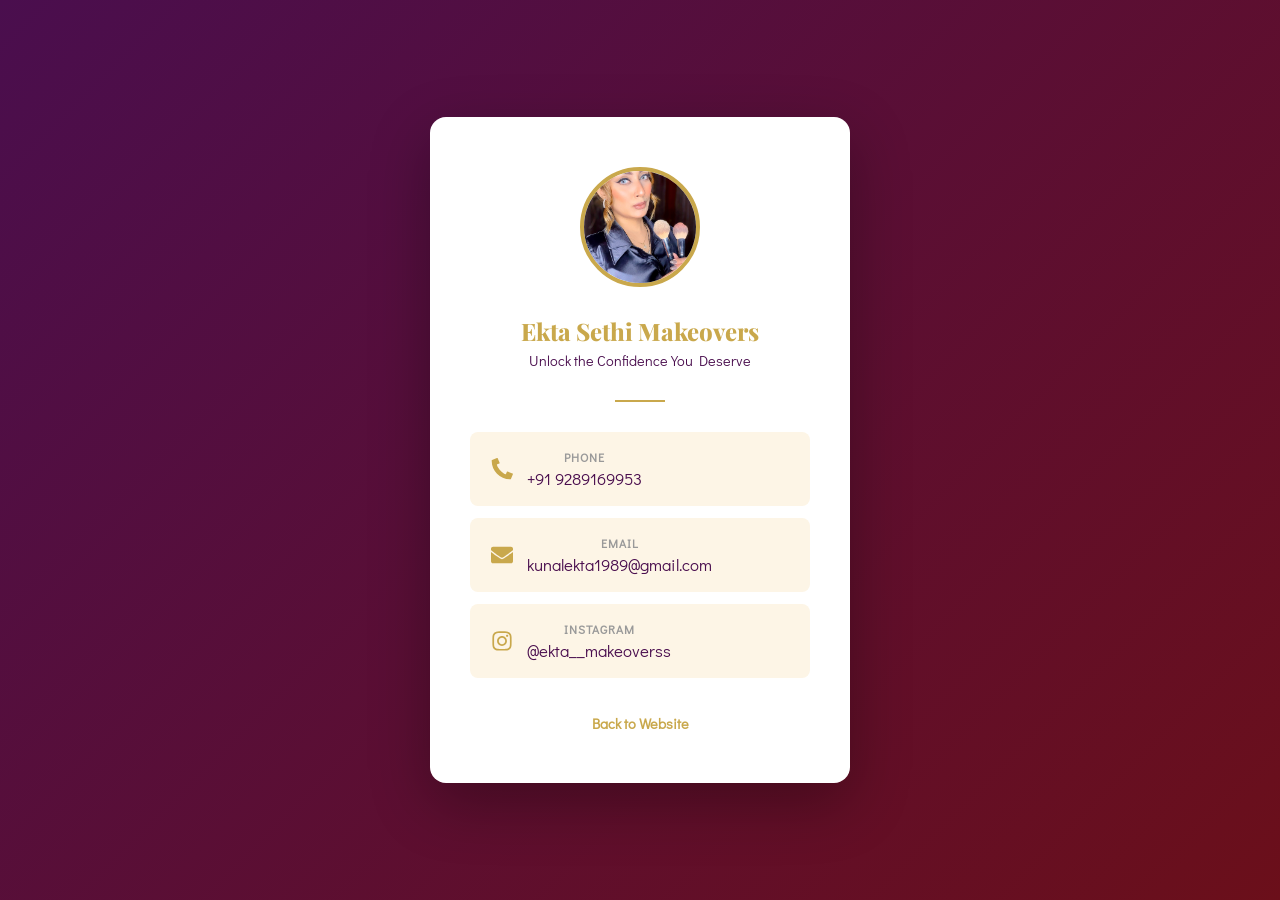
<file: contact-card.html>
<!DOCTYPE html>
<html lang="en">
<head>
  <meta charset="UTF-8">
  <meta name="viewport" content="width=device-width, initial-scale=1.0">
  <title>Contact Ekta Sethi Makeovers</title>
  <link href="https://fonts.googleapis.com/css2?family=Playfair+Display:wght@600;700;800&family=Didact+Gothic&display=swap" rel="stylesheet">
  <style>
    :root {
      --primary: #4A0E4E;
      --secondary: #C9A84C;
      --accent: #6B0F1A;
      --light: #FDF5E6;
      --white: #fff;
    }
    * { margin: 0; padding: 0; box-sizing: border-box; }
    body {
      font-family: 'Didact Gothic', sans-serif;
      background: linear-gradient(135deg, var(--primary) 0%, var(--accent) 100%);
      min-height: 100vh;
      display: flex;
      align-items: center;
      justify-content: center;
      padding: 20px;
    }
    .card {
      background: var(--white);
      border-radius: 16px;
      padding: 50px 40px;
      text-align: center;
      max-width: 420px;
      width: 100%;
      box-shadow: 0 20px 60px rgba(0,0,0,0.3);
      animation: fadeUp 0.6s ease;
    }
    @keyframes fadeUp {
      from { opacity: 0; transform: translateY(30px); }
      to { opacity: 1; transform: translateY(0); }
    }
    .card-logo {
      width: 120px;
      height: 120px;
      border-radius: 50%;
      border: 4px solid var(--secondary);
      object-fit: cover;
      margin-bottom: 24px;
      animation: glow 2.5s ease-in-out infinite;
    }
    @keyframes glow {
      0%, 100% { box-shadow: 0 0 15px rgba(201,168,76,0.5); }
      50% { box-shadow: 0 0 30px rgba(201,168,76,0.8); }
    }
    .card h1 {
      font-family: 'Playfair Display', serif;
      font-weight: 800;
      font-size: 1.5rem;
      color: var(--secondary);
      margin-bottom: 4px;
    }
    .card .tagline {
      color: var(--primary);
      font-size: 0.9rem;
      margin-bottom: 30px;
    }
    .card hr {
      border: none;
      height: 2px;
      background: var(--secondary);
      width: 50px;
      margin: 0 auto 30px;
    }
    .info-item {
      display: flex;
      align-items: center;
      gap: 14px;
      padding: 16px 20px;
      margin-bottom: 12px;
      border-radius: 8px;
      background: var(--light);
      text-decoration: none;
      color: var(--primary);
      font-size: 1.05rem;
      transition: 0.3s ease;
      border: 1px solid transparent;
    }
    .info-item:hover {
      border-color: var(--secondary);
      background: var(--white);
      transform: translateY(-2px);
    }
    .info-item svg {
      flex-shrink: 0;
      width: 22px;
      height: 22px;
    }
    .info-item strong {
      display: block;
      font-size: 0.75rem;
      color: #999;
      text-transform: uppercase;
      letter-spacing: 1px;
      margin-bottom: 2px;
    }
    .back-link {
      display: inline-block;
      margin-top: 24px;
      color: var(--secondary);
      font-weight: 600;
      text-decoration: none;
      font-size: 0.9rem;
    }
    .back-link:hover { text-decoration: underline; }
  </style>
</head>
<body>
  <div class="card">
    <img src="assets/images/ekta-sethi.jpg" alt="Ekta Sethi" class="card-logo">
    <h1>Ekta Sethi Makeovers</h1>
    <p class="tagline">Unlock the Confidence You Deserve</p>
    <hr>

    <a href="tel:9289169953" class="info-item">
      <svg viewBox="0 0 512 512" fill="#C9A84C"><path d="M497.39 361.8l-112-48a12 12 0 0 0-15 6.5l-20 48.4a12 12 0 0 1-15.6 7.7C263.2 349.8 162.2 248.8 138.1 161.3a12 12 0 0 1 7.7-15.6l48.4-20a12 12 0 0 0 6.5-15l-48-112A12 12 0 0 0 137.6.6l-112 48A12 12 0 0 0 16 64c0 238 192 432 432 432a12 12 0 0 0 15.4-9.6l48-112a12 12 0 0 0-14.01-14.6z"/></svg>
      <div>
        <strong>Phone</strong>
        +91 9289169953
      </div>
    </a>

    <a href="mailto:kunalekta1989@gmail.com" class="info-item">
      <svg viewBox="0 0 512 512" fill="#C9A84C"><path d="M502.3 190.8c3.9-3.1 9.7-.2 9.7 4.7V400c0 26.5-21.5 48-48 48H48c-26.5 0-48-21.5-48-48V195.6c0-5 5.7-7.8 9.7-4.7 22.4 17.4 52.1 39.5 154.1 113.6 21.1 15.4 56.7 47.8 92.2 47.6 35.7.3 72-32.8 92.3-47.6 102-74.1 131.6-96.3 154-113.7zM256 320c23.2.4 56.6-29.2 73.4-41.4 132.7-96.3 142.8-104.7 173.4-128.7 5.8-4.5 9.2-11.5 9.2-18.9v-19c0-26.5-21.5-48-48-48H48C21.5 64 0 85.5 0 112v19c0 7.4 3.4 14.3 9.2 18.9 30.6 23.9 40.7 32.4 173.4 128.7 16.8 12.2 50.2 41.8 73.4 41.4z"/></svg>
      <div>
        <strong>Email</strong>
        kunalekta1989@gmail.com
      </div>
    </a>

    <a href="https://www.instagram.com/ekta__makeoverss?igsh=MTYwNnB5ZHU0ZDc0MA%3D%3D&utm_source=qr" target="_blank" class="info-item">
      <svg viewBox="0 0 448 512" fill="#C9A84C"><path d="M224.1 141c-63.6 0-114.9 51.3-114.9 114.9s51.3 114.9 114.9 114.9S339 319.5 339 255.9 287.7 141 224.1 141zm0 189.6c-41.1 0-74.7-33.5-74.7-74.7s33.5-74.7 74.7-74.7 74.7 33.5 74.7 74.7-33.6 74.7-74.7 74.7zm146.4-194.3c0 14.9-12 26.8-26.8 26.8-14.9 0-26.8-12-26.8-26.8s12-26.8 26.8-26.8 26.8 12 26.8 26.8zm76.1 27.2c-1.7-35.9-9.9-67.7-36.2-93.9-26.2-26.2-58-34.4-93.9-36.2-37-2.1-147.9-2.1-184.9 0-35.8 1.7-67.6 9.9-93.9 36.1s-34.4 58-36.2 93.9c-2.1 37-2.1 147.9 0 184.9 1.7 35.9 9.9 67.7 36.2 93.9s58 34.4 93.9 36.2c37 2.1 147.9 2.1 184.9 0 35.9-1.7 67.7-9.9 93.9-36.2 26.2-26.2 34.4-58 36.2-93.9 2.1-37 2.1-147.8 0-184.8zM398.8 388c-7.8 19.6-22.9 34.7-42.6 42.6-29.5 11.7-99.5 9-132.1 9s-102.7 2.6-132.1-9c-19.6-7.8-34.7-22.9-42.6-42.6-11.7-29.5-9-99.5-9-132.1s-2.6-102.7 9-132.1c7.8-19.6 22.9-34.7 42.6-42.6 29.5-11.7 99.5-9 132.1-9s102.7-2.6 132.1 9c19.6 7.8 34.7 22.9 42.6 42.6 11.7 29.5 9 99.5 9 132.1s2.7 102.7-9 132.1z"/></svg>
      <div>
        <strong>Instagram</strong>
        @ekta__makeoverss
      </div>
    </a>

    <a href="index.html" class="back-link">Back to Website</a>
  </div>
</body>
</html>
</file>
